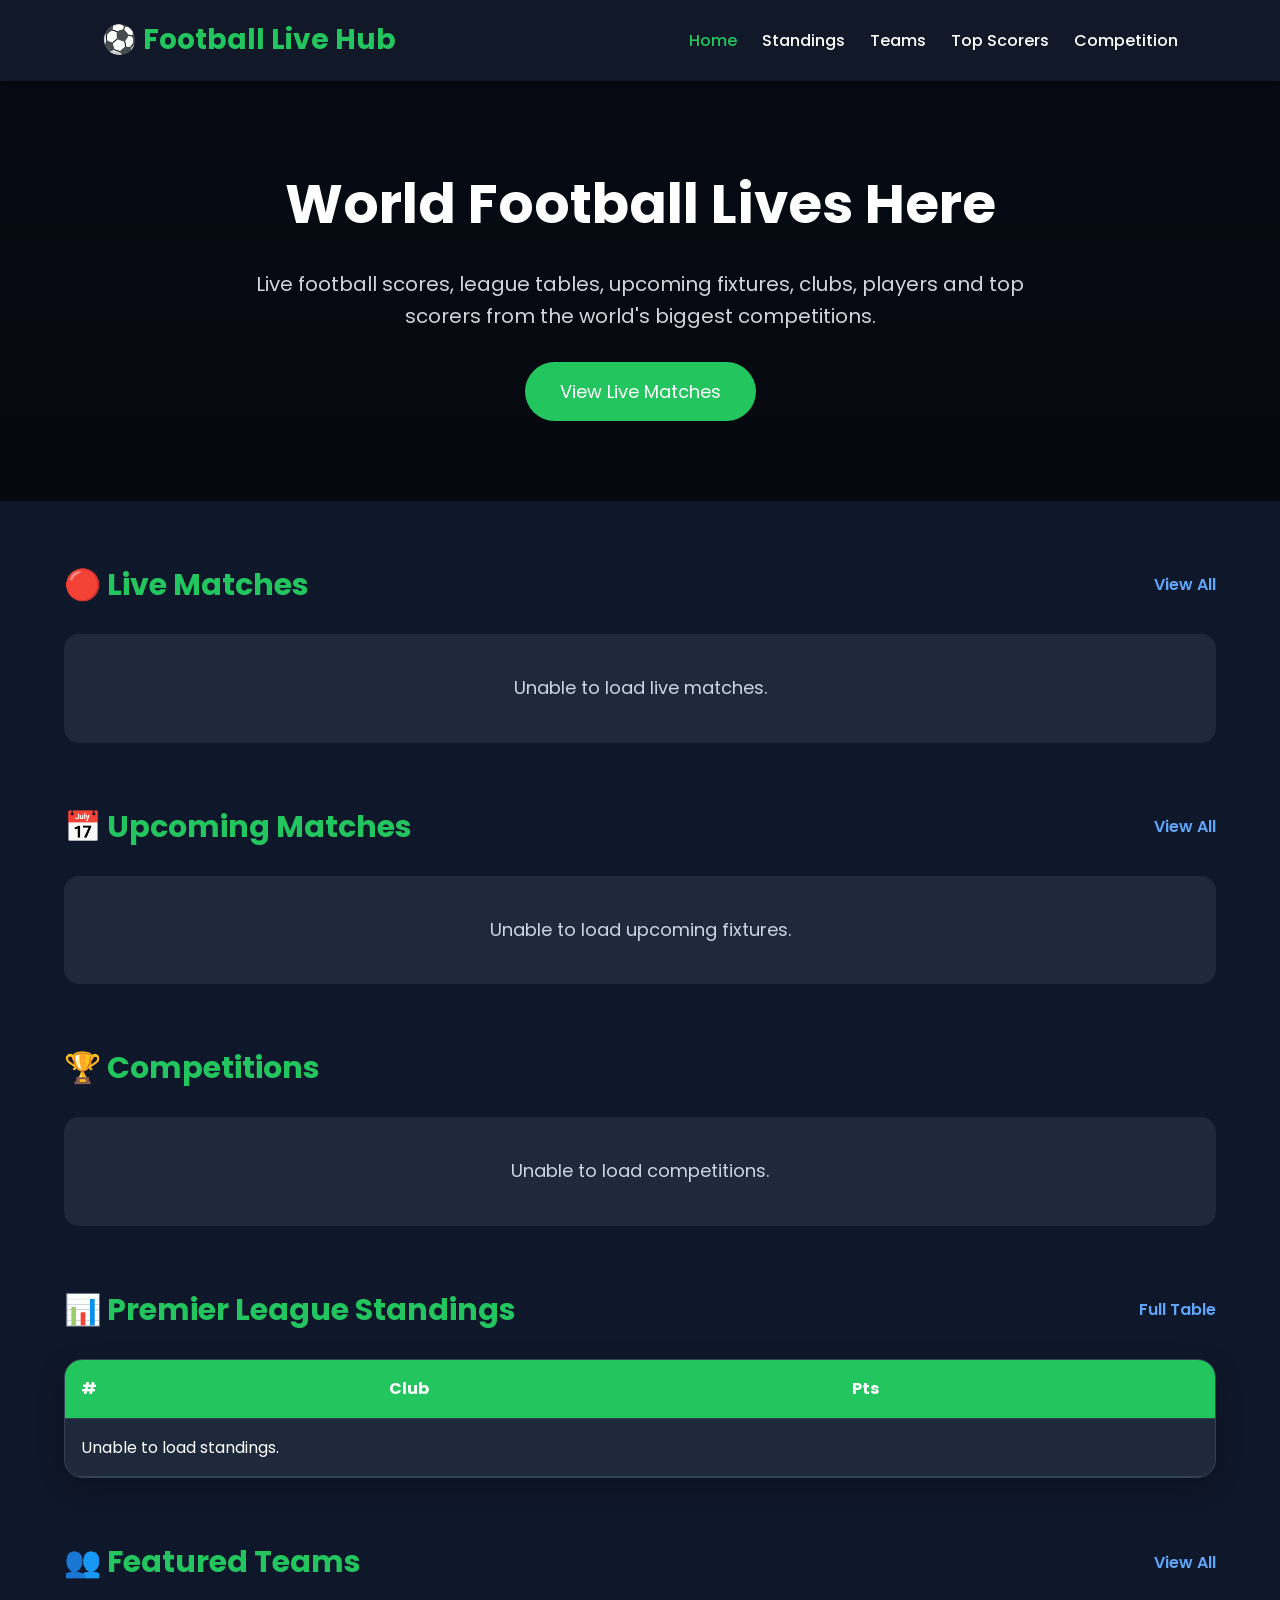
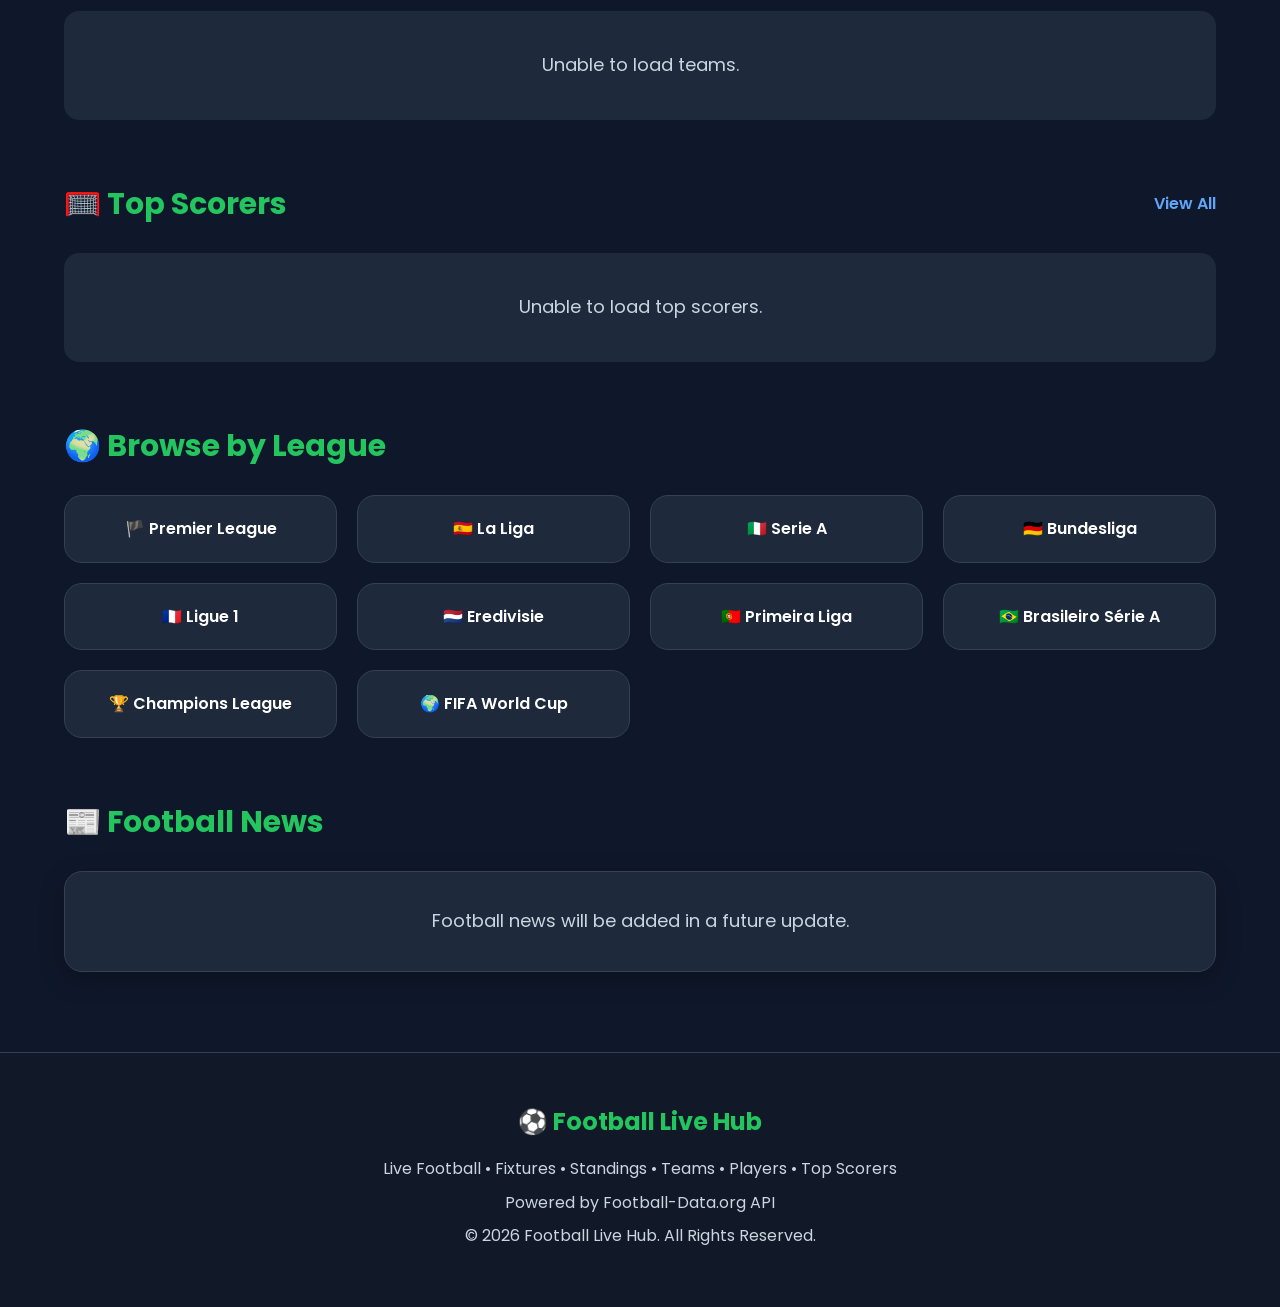
<file: index.html>
<!DOCTYPE html>
<html lang="en">

<head>

    <meta charset="UTF-8">
    <meta name="viewport" content="width=device-width, initial-scale=1.0">

    <title>Football Live Hub</title>

    <link rel="stylesheet" href="style.css">

    <link rel="preconnect" href="https://fonts.googleapis.com">
    <link rel="preconnect" href="https://fonts.gstatic.com" crossorigin>

    <link href="https://fonts.googleapis.com/css2?family=Poppins:wght@300;400;500;600;700&display=swap" rel="stylesheet">

</head>

<body>

<!-- ===========================
HEADER
=========================== -->

<header>

    <div class="logo">
        ⚽ Football Live Hub
    </div>

    <nav>

        <a href="index.html" class="active">Home</a>
        <a href="standings.html">Standings</a>
        <a href="teams.html">Teams</a>
        <a href="scorers.html">Top Scorers</a>
        <a href="competition.html">Competition</a>

    </nav>

</header>

<!-- ===========================
HERO
=========================== -->

<section class="hero">

    <div class="hero-content">

        <h1>World Football Lives Here</h1>

        <p>

            Live football scores, league tables,
            upcoming fixtures, clubs, players and
            top scorers from the world's biggest competitions.

        </p>

        <button id="viewMatches">
            View Live Matches
        </button>

    </div>

</section>

<!-- ===========================
LIVE MATCHES
=========================== -->

<section class="section">

    <div class="section-heading">

        <h2>🔴 Live Matches</h2>

        <a href="#">
            View All
        </a>

    </div>

    <div id="liveMatches" class="match-grid">

        <div class="loading">

            Loading live football...

        </div>

    </div>

</section>

<!-- ===========================
UPCOMING MATCHES
=========================== -->

<section class="section">

    <div class="section-heading">

        <h2>📅 Upcoming Matches</h2>

        <a href="#">
            View All
        </a>

    </div>

    <div id="upcomingMatches" class="match-grid">

        <div class="loading">

            Loading upcoming fixtures...

        </div>

    </div>

</section>

<!-- ===========================
TOP COMPETITIONS
=========================== -->

<section class="section">

    <div class="section-heading">

        <h2>🏆 Competitions</h2>

    </div>

    <div id="competitionContainer" class="competition-grid">

        <div class="loading">

            Loading competitions...

        </div>

    </div>

</section>

<!-- ===========================
LEAGUE TABLE PREVIEW
=========================== -->

<section class="section">

    <div class="section-heading">

        <h2>📊 Premier League Standings</h2>

        <a href="standings.html">
            Full Table
        </a>

    </div>

    <div class="table-preview">

        <table>

            <thead>

                <tr>

                    <th>#</th>
                    <th>Club</th>
                    <th>Pts</th>

                </tr>

            </thead>

            <tbody id="standingsPreview">

                <tr>

                    <td colspan="3">

                        Loading standings...

                    </td>

                </tr>

            </tbody>

        </table>

    </div>

</section>
<!-- ===========================
FEATURED TEAMS
=========================== -->

<section class="section">

    <div class="section-heading">

        <h2>👥 Featured Teams</h2>

        <a href="teams.html">
            View All
        </a>

    </div>

    <div id="featuredTeams" class="team-grid">

        <div class="loading">

            Loading teams...

        </div>

    </div>

</section>

<!-- ===========================
TOP SCORERS
=========================== -->

<section class="section">

    <div class="section-heading">

        <h2>🥅 Top Scorers</h2>

        <a href="scorers.html">

            View All

        </a>

    </div>

    <div id="topScorers" class="scorer-grid">

        <div class="loading">

            Loading top scorers...

        </div>

    </div>

</section>

<!-- ===========================
BROWSE LEAGUES
=========================== -->

<section class="section">

    <div class="section-heading">

        <h2>🌍 Browse by League</h2>

    </div>

    <div class="league-grid">

        <a href="standings.html?league=2021" class="league-card">🏴 Premier League</a>

        <a href="standings.html?league=2014" class="league-card">🇪🇸 La Liga</a>

        <a href="standings.html?league=2019" class="league-card">🇮🇹 Serie A</a>

        <a href="standings.html?league=2002" class="league-card">🇩🇪 Bundesliga</a>

        <a href="standings.html?league=2015" class="league-card">🇫🇷 Ligue 1</a>

        <a href="standings.html?league=2003" class="league-card">🇳🇱 Eredivisie</a>

        <a href="standings.html?league=2017" class="league-card">🇵🇹 Primeira Liga</a>

        <a href="standings.html?league=2013" class="league-card">🇧🇷 Brasileiro Série A</a>

        <a href="standings.html?league=2001" class="league-card">🏆 Champions League</a>

        <a href="standings.html?league=2000" class="league-card">🌍 FIFA World Cup</a>

    </div>

</section>

<!-- ===========================
LATEST NEWS
=========================== -->

<section class="section">

    <div class="section-heading">

        <h2>📰 Football News</h2>

    </div>

    <div class="news-placeholder">

        <p>

            Football news will be added in a future update.

        </p>

    </div>

</section>

<!-- ===========================
FOOTER
=========================== -->

<footer>

    <div class="footer-container">

        <h2>⚽ Football Live Hub</h2>

        <p>

            Live Football • Fixtures • Standings • Teams • Players • Top Scorers

        </p>

        <p>

            Powered by Football-Data.org API

        </p>

        <p>

            © 2026 Football Live Hub. All Rights Reserved.

        </p>

    </div>

</footer>

<script src="app.js"></script>

</body>

</html>
</file>
<file: style.css>
/* =====================================
   GOOGLE FONT & RESET
===================================== */

*{
    margin:0;
    padding:0;
    box-sizing:border-box;
}

html{
    scroll-behavior:smooth;
}

body{

    font-family:'Poppins',sans-serif;
    background:#0f172a;
    color:#ffffff;
    line-height:1.6;

}

/* =====================================
HEADER
===================================== */

header{

    width:100%;
    background:#111827;
    padding:18px 8%;
    display:flex;
    justify-content:space-between;
    align-items:center;
    position:sticky;
    top:0;
    z-index:999;
    box-shadow:0 3px 10px rgba(0,0,0,.35);

}

.logo{

    font-size:28px;
    font-weight:700;
    color:#22c55e;

}

nav{

    display:flex;
    gap:25px;

}

nav a{

    text-decoration:none;
    color:white;
    font-size:16px;
    font-weight:500;
    transition:.3s;

}

nav a:hover,
nav a.active{

    color:#22c55e;

}

/* =====================================
HERO
===================================== */

.hero{

    width:100%;
    min-height:420px;

    background:linear-gradient(rgba(0,0,0,.55),rgba(0,0,0,.65)),
    url("https://images.unsplash.com/photo-1547347298-4074fc3086f0?auto=format&fit=crop&w=1600&q=80");

    background-size:cover;
    background-position:center;

    display:flex;
    justify-content:center;
    align-items:center;
    text-align:center;

    padding:40px;

}

.hero-content{

    max-width:800px;

}

.hero h1{

    font-size:55px;
    margin-bottom:20px;

}

.hero p{

    font-size:20px;
    color:#d1d5db;
    margin-bottom:30px;

}

.hero button{

    border:none;
    background:#22c55e;
    color:white;
    padding:16px 35px;
    border-radius:40px;
    font-size:18px;
    cursor:pointer;
    transition:.3s;

}

.hero button:hover{

    background:#16a34a;
    transform:translateY(-3px);

}

/* =====================================
SECTION
===================================== */

.section{

    width:90%;
    max-width:1400px;
    margin:60px auto;

}

.section-heading{

    display:flex;
    justify-content:space-between;
    align-items:center;
    margin-bottom:25px;

}

.section-heading h2{

    font-size:30px;
    color:#22c55e;

}

.section-heading a{

    text-decoration:none;
    color:#60a5fa;
    font-weight:600;

}

.section-heading a:hover{

    text-decoration:underline;

}

/* =====================================
MATCH GRID
===================================== */

.match-grid{

    display:grid;
    grid-template-columns:repeat(auto-fit,minmax(320px,1fr));
    gap:25px;

}

.match-card{

    background:#1e293b;
    padding:25px;
    border-radius:18px;
    transition:.3s;
    border:1px solid #334155;

}

.match-card:hover{

    transform:translateY(-8px);
    border-color:#22c55e;

}

.match-card h3{

    text-align:center;
    margin-bottom:10px;
    font-size:22px;

}

.match-card p{

    margin:8px 0;
    color:#d1d5db;

}

.live-badge{

    display:inline-block;
    margin-top:15px;
    background:#ef4444;
    color:white;
    padding:8px 18px;
    border-radius:30px;
    font-size:14px;
    font-weight:600;

}

.upcoming-badge{

    display:inline-block;
    margin-top:15px;
    background:#2563eb;
    color:white;
    padding:8px 18px;
    border-radius:30px;
    font-size:14px;
    font-weight:600;

}

/* =====================================
LOADING
===================================== */

.loading,
.no-match{

    background:#1e293b;
    padding:40px;
    text-align:center;
    border-radius:15px;
    color:#cbd5e1;
    font-size:18px;

}
/* =====================================
COMPETITION GRID
===================================== */

.competition-grid{

    display:grid;
    grid-template-columns:repeat(auto-fit,minmax(220px,1fr));
    gap:20px;

}

.competition-card{

    background:#1e293b;
    border:1px solid #334155;
    border-radius:18px;
    padding:25px;
    text-align:center;
    transition:.3s;
    cursor:pointer;

}

.competition-card:hover{

    transform:translateY(-8px);
    border-color:#22c55e;
    background:#273449;

}

.competition-card img{

    width:70px;
    height:70px;
    object-fit:contain;
    margin-bottom:15px;

}

.competition-card h3{

    font-size:18px;
    color:#ffffff;
    margin-bottom:8px;

}

.competition-card p{

    color:#cbd5e1;
    font-size:14px;

}

/* =====================================
STANDINGS TABLE
===================================== */

.table-preview{

    overflow-x:auto;
    background:#1e293b;
    border-radius:18px;
    border:1px solid #334155;

}

.table-preview table{

    width:100%;
    border-collapse:collapse;

}

.table-preview thead{

    background:#22c55e;
    color:#fff;

}

.table-preview th,
.table-preview td{

    padding:16px;
    text-align:left;
    border-bottom:1px solid #334155;

}

.table-preview tbody tr{

    transition:.3s;

}

.table-preview tbody tr:hover{

    background:#273449;

}

.table-preview img{

    width:28px;
    height:28px;
    vertical-align:middle;
    margin-right:10px;

}

/* =====================================
TEAM GRID
===================================== */

.team-grid{

    display:grid;
    grid-template-columns:repeat(auto-fit,minmax(220px,1fr));
    gap:20px;

}

.team-card{

    background:#1e293b;
    border:1px solid #334155;
    border-radius:18px;
    text-align:center;
    padding:25px;
    transition:.3s;

}

.team-card:hover{

    transform:translateY(-8px);
    border-color:#22c55e;

}

.team-card img{

    width:90px;
    height:90px;
    object-fit:contain;
    margin-bottom:15px;

}

.team-card h3{

    font-size:18px;
    margin-bottom:8px;

}

.team-card p{

    color:#cbd5e1;
    font-size:15px;

}

/* =====================================
TOP SCORERS
===================================== */

.scorer-grid{

    display:grid;
    grid-template-columns:repeat(auto-fit,minmax(260px,1fr));
    gap:20px;

}

.scorer-card{

    background:#1e293b;
    border:1px solid #334155;
    border-radius:18px;
    padding:20px;
    transition:.3s;

}

.scorer-card:hover{

    transform:translateY(-8px);
    border-color:#22c55e;

}

.scorer-card h3{

    margin-bottom:10px;
    color:#ffffff;

}

.scorer-card p{

    color:#cbd5e1;
    margin:6px 0;

}

/* =====================================
LEAGUE GRID
===================================== */

.league-grid{

    display:grid;
    grid-template-columns:repeat(auto-fit,minmax(220px,1fr));
    gap:20px;

}

.league-card{

    background:#1e293b;
    border:1px solid #334155;
    color:#ffffff;
    text-decoration:none;
    padding:20px;
    text-align:center;
    border-radius:18px;
    font-weight:600;
    transition:.3s;

}

.league-card:hover{

    background:#22c55e;
    color:#ffffff;
    border-color:#22c55e;
    transform:translateY(-5px);

}

/* =====================================
NEWS SECTION
===================================== */

.news-placeholder{

    background:#1e293b;
    border:1px solid #334155;
    border-radius:18px;
    padding:35px;
    text-align:center;

}

.news-placeholder p{

    color:#cbd5e1;
    font-size:18px;

}

/* =====================================
FOOTER
===================================== */

footer{

    background:#111827;
    margin-top:80px;
    padding:50px 20px;
    text-align:center;
    border-top:1px solid #334155;

}

.footer-container h2{

    color:#22c55e;
    margin-bottom:15px;

}

.footer-container p{

    color:#cbd5e1;
    margin:8px 0;

}
/* =====================================
ANIMATIONS
===================================== */

.match-card,
.team-card,
.competition-card,
.scorer-card,
.league-card{

    animation:fadeInUp .6s ease;

}

@keyframes fadeInUp{

    from{

        opacity:0;
        transform:translateY(25px);

    }

    to{

        opacity:1;
        transform:translateY(0);

    }

}

@keyframes pulse{

    0%{
        transform:scale(1);
    }

    50%{
        transform:scale(1.05);
    }

    100%{
        transform:scale(1);
    }

}

.live-badge{

    animation:pulse 1.5s infinite;

}

/* =====================================
BUTTONS
===================================== */

button{

    font-family:'Poppins',sans-serif;

}

button:focus,
a:focus{

    outline:2px solid #22c55e;
    outline-offset:3px;

}

/* =====================================
IMAGES
===================================== */

img{

    max-width:100%;
    display:block;

}

/* =====================================
SCROLLBAR
===================================== */

::-webkit-scrollbar{

    width:10px;

}

::-webkit-scrollbar-track{

    background:#0f172a;

}

::-webkit-scrollbar-thumb{

    background:#22c55e;
    border-radius:20px;

}

::-webkit-scrollbar-thumb:hover{

    background:#16a34a;

}

/* =====================================
TABLETS
===================================== */

@media (max-width:992px){

header{

    padding:18px 5%;
    flex-direction:column;
    gap:20px;

}

nav{

    flex-wrap:wrap;
    justify-content:center;

}

.hero{

    min-height:350px;

}

.hero h1{

    font-size:42px;

}

.hero p{

    font-size:18px;

}

.section{

    width:95%;

}

.section-heading h2{

    font-size:26px;

}

.match-grid,
.team-grid,
.competition-grid,
.scorer-grid,
.league-grid{

    grid-template-columns:repeat(2,1fr);

}

}

/* =====================================
MOBILE
===================================== */

@media (max-width:768px){

header{

    padding:15px;

}

.logo{

    font-size:24px;

}

nav{

    gap:12px;

}

nav a{

    font-size:14px;

}

.hero{

    min-height:300px;
    padding:30px 15px;

}

.hero h1{

    font-size:32px;

}

.hero p{

    font-size:16px;

}

.hero button{

    width:100%;

}

.section-heading{

    flex-direction:column;
    align-items:flex-start;
    gap:10px;

}

.match-grid,
.team-grid,
.competition-grid,
.scorer-grid,
.league-grid{

    grid-template-columns:1fr;

}

.table-preview{

    font-size:14px;

}

.table-preview th,
.table-preview td{

    padding:10px;

}

footer{

    padding:40px 15px;

}

}
/* =====================================
SMALL PHONES
===================================== */

@media (max-width:480px){

.logo{

    font-size:20px;
    text-align:center;

}

.hero{

    min-height:260px;
    padding:20px 15px;

}

.hero h1{

    font-size:26px;
    line-height:1.3;

}

.hero p{

    font-size:14px;

}

.hero button{

    padding:14px 20px;
    font-size:16px;

}

.section{

    width:95%;
    margin:40px auto;

}

.section-heading h2{

    font-size:22px;

}

.match-card,
.team-card,
.competition-card,
.scorer-card,
.league-card{

    padding:18px;

}

.table-preview{

    font-size:13px;

}

.table-preview th,
.table-preview td{

    padding:8px;

}

.footer-container h2{

    font-size:22px;

}

.footer-container p{

    font-size:14px;

}

}

/* =====================================
LARGE DESKTOPS
===================================== */

@media (min-width:1400px){

.hero-content{

    max-width:1000px;

}

.hero h1{

    font-size:70px;

}

.hero p{

    font-size:22px;

}

.section{

    max-width:1500px;

}

.match-grid{

    grid-template-columns:repeat(3,1fr);

}

.team-grid{

    grid-template-columns:repeat(5,1fr);

}

.competition-grid{

    grid-template-columns:repeat(5,1fr);

}

.scorer-grid{

    grid-template-columns:repeat(4,1fr);

}

.league-grid{

    grid-template-columns:repeat(5,1fr);

}

}

/* =====================================
UTILITY CLASSES
===================================== */

.text-center{

    text-align:center;

}

.mt-20{

    margin-top:20px;

}

.mt-30{

    margin-top:30px;

}

.mb-20{

    margin-bottom:20px;

}

.mb-30{

    margin-bottom:30px;

}

.hidden{

    display:none;

}

/* =====================================
CARD SHADOWS
===================================== */

.match-card,
.team-card,
.competition-card,
.scorer-card,
.news-placeholder,
.table-preview{

    box-shadow:0 8px 24px rgba(0,0,0,.25);

}

/* =====================================
SMOOTH TRANSITIONS
===================================== */

a,
button,
.match-card,
.team-card,
.competition-card,
.scorer-card,
.league-card{

    transition:all .3s ease;

}

/* =====================================
END OF STYLE.CSS
===================================== */
</file>
